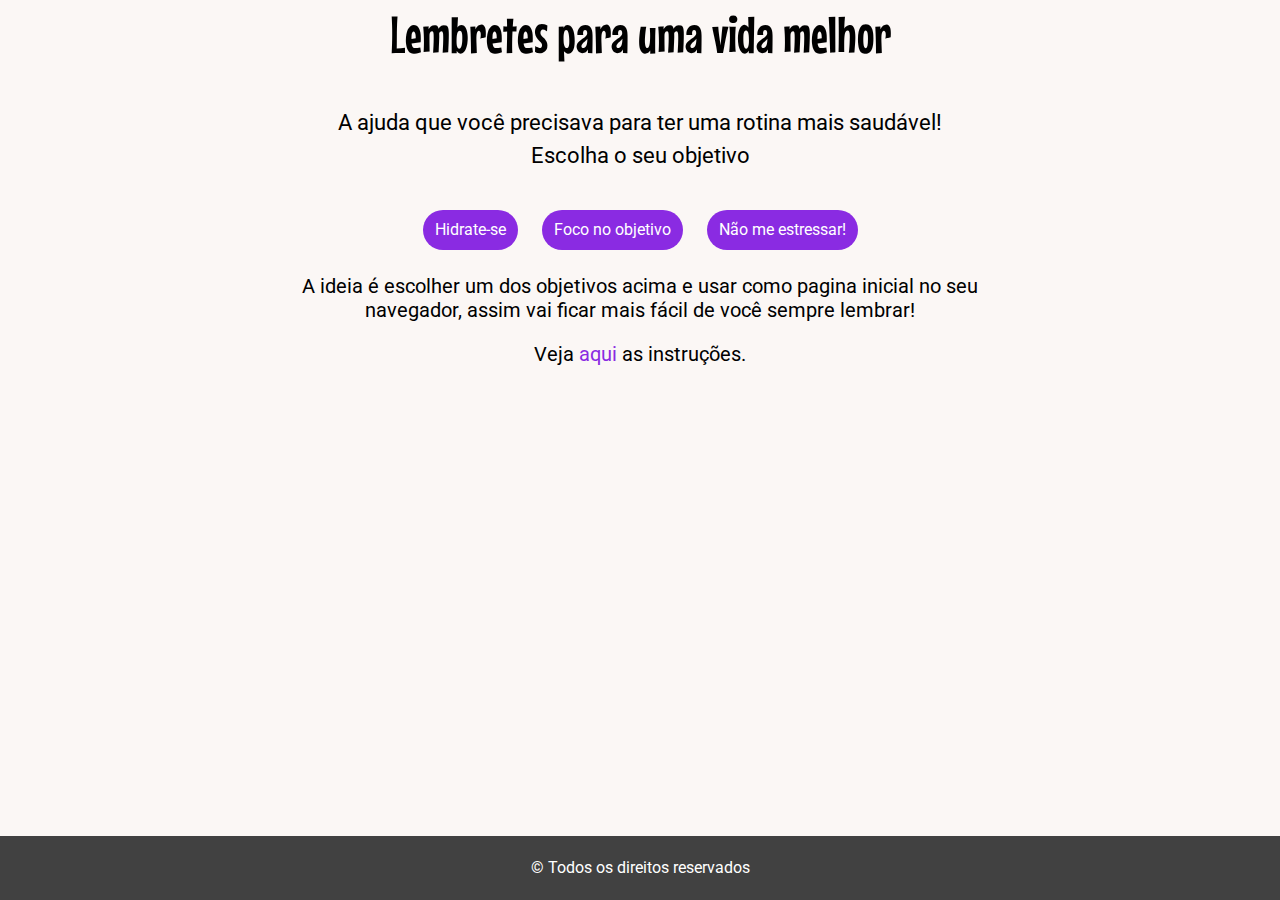
<file: index.html>
<!DOCTYPE html>

<html>
  <head>
    <meta charset="UTF-8" />
    <meta name="viewport" content="width=device-width, initial-scale=1.0" />
    <title>Frases | Página Inicial</title>
    <link rel="stylesheet" href="/assets/stylesheets/reset.css">
    <link rel="stylesheet" href="/assets/stylesheets/home.css">

  <!-- Global site tag (gtag.js) - Google Analytics -->
  <script async src="https://www.googletagmanager.com/gtag/js?id=G-PRGR234ZFM"></script>
  <script>
  window.dataLayer = window.dataLayer || [];
  function gtag(){dataLayer.push(arguments);}
  gtag('js', new Date());

  gtag('config', 'G-PRGR234ZFM');
  </script>
    
  </head>
  <body>
    <header id="header">
      <div id="header__container">
        <h2>Lembretes para uma vida melhor</h2>
        <p>A ajuda que você precisava para ter uma rotina mais saudável!</p>
        <p>Escolha o seu objetivo</p>
      </div>
    </header>
    <div id="container">
      <section id="options">
        <nav id="options__navigation">
          <a href="/pages/drink-water.html" class="options__navigation___item">
            Hidrate-se
          </a>
          <a href="/pages/focus.html" class="options__navigation___item">
            Foco no objetivo
          </a>
          <a href="/pages/no-stress.html" class="options__navigation___item">
            Não me estressar!
          </a>
        </nav>
      </section>
      <section id="instructions">
        <p>
          A ideia é escolher um dos objetivos acima e usar como pagina
          inicial no seu navegador, assim vai ficar mais fácil de você
          sempre lembrar!
        </p>
        <p>
          Veja 
          <a href="/pages/instructions.html">aqui</a>
          as instruções.
        </p>
      </section>
    </div>
    <footer id="footer">
      <p>&copy; Todos os direitos reservados</p>
    </footer>
  </body>
</html>
</file>
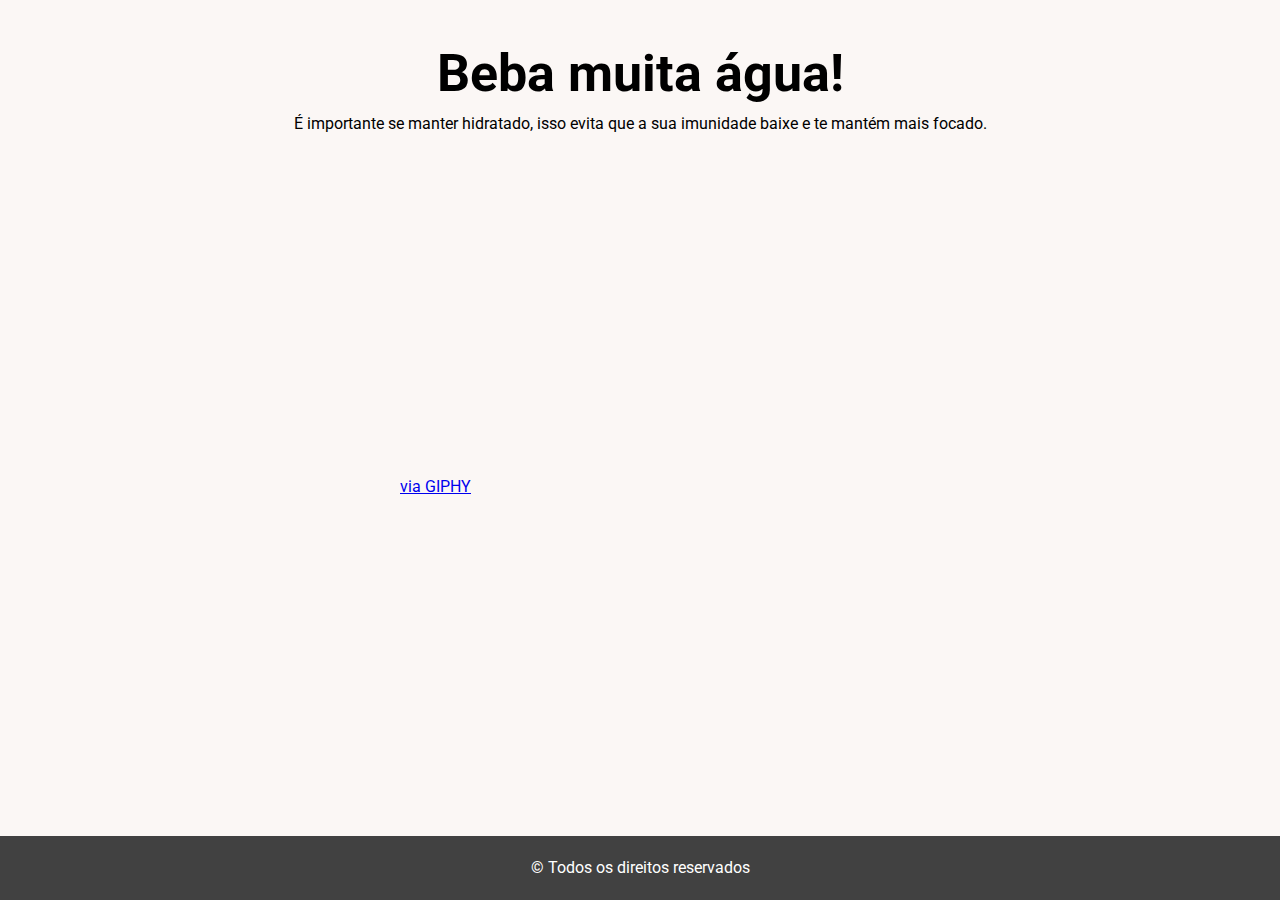
<file: pages/drink-water.html>
<!DOCTYPE html>

<html>
  <head>
    <meta charset="utf-8" />
    <meta name="viewport" content="width=device-width, initial-scale=1.0" />
    <title>Frases | Hidrate-se</title>
    <link rel="stylesheet" href="/assets/stylesheets/reset.css">
    <link rel="stylesheet" href="/assets/stylesheets/pages.css">

     <!-- Global site tag (gtag.js) - Google Analytics -->
    <script async src="https://www.googletagmanager.com/gtag/js?id=G-PRGR234ZFM"></script>
    <script>
    window.dataLayer = window.dataLayer || [];
    function gtag(){dataLayer.push(arguments);}
    gtag('js', new Date());

    gtag('config', 'G-PRGR234ZFM');
  </script>

  </head>
  <body>
    <div id="container">
      <section id="content">
        <header id="content__header">
          <h2>Beba muita água!</h2>
          <p>
            É importante se manter hidratado, isso evita que a sua imunidade baixe e te mantém mais focado.
          </p>
        </header>
        
        <div id="content__giphy">
          <iframe src="https://giphy.com/embed/xThuWpnG8UOeTmFVmg" frameBorder="0" class="giphy-embed" allowFullScreen></iframe><p><a href="https://giphy.com/gifs/jess-cat-drinking-thirsty-xThuWpnG8UOeTmFVmg">via GIPHY</a></p>
        </div>
      </section>
    </div>

    <footer id="footer">
      <p>&copy; Todos os direitos reservados</p>
    </footer>
  </body>
</html>
</file>
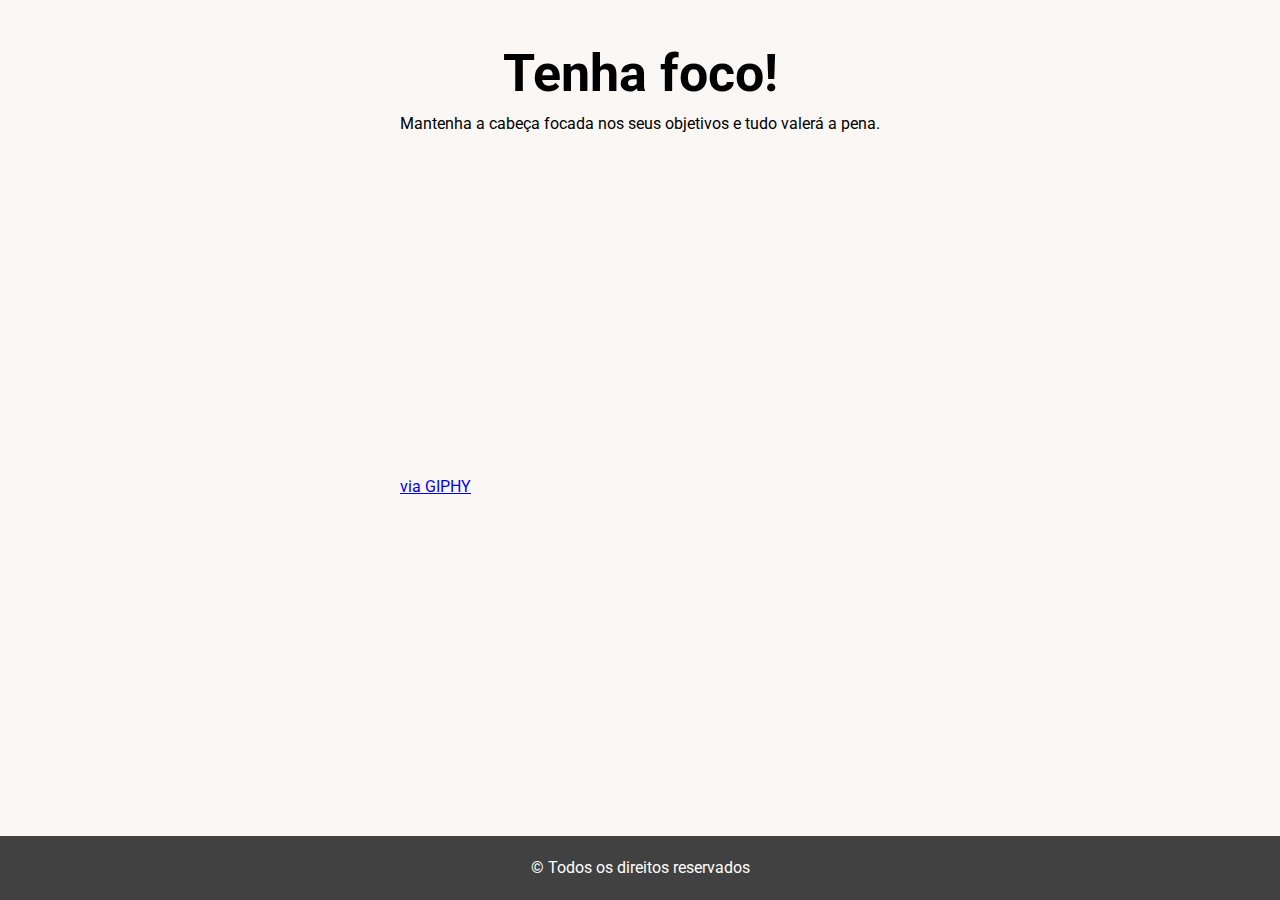
<file: pages/focus.html>
<!DOCTYPE html>

<html>
  <head>
    <meta charset="utf-8" />
    <meta name="viewport" content="width=device-width, initial-scale=1.0" />
    <title>Frases | Foco</title>
    <link rel="stylesheet" href="/assets/stylesheets/reset.css">
    <link rel="stylesheet" href="/assets/stylesheets/pages.css">

     <!-- Global site tag (gtag.js) - Google Analytics -->
    <script async src="https://www.googletagmanager.com/gtag/js?id=G-PRGR234ZFM"></script>
    <script>
    window.dataLayer = window.dataLayer || [];
    function gtag(){dataLayer.push(arguments);}
    gtag('js', new Date());

    gtag('config', 'G-PRGR234ZFM');
  </script>

  </head>
  <body>
    <div id="container">
      <section id="content">
        <header id="content__header">
          <h2>Tenha foco!</h2>
          <p>
            Mantenha a cabeça focada nos seus objetivos e tudo valerá a pena.
          </p>
        </header>
        
        <div id="content__giphy">
          <iframe src="https://giphy.com/embed/14afmHqKZ3ctsk" frameBorder="0" class="giphy-embed" allowFullScreen></iframe><p><a href="https://giphy.com/gifs/kim-kardashian-gif-14afmHqKZ3ctsk">via GIPHY</a></p>
        </div>
      </section>
    </div>

    <footer id="footer">
      <p>&copy; Todos os direitos reservados</p>
    </footer>
  </body>
</html>
</file>
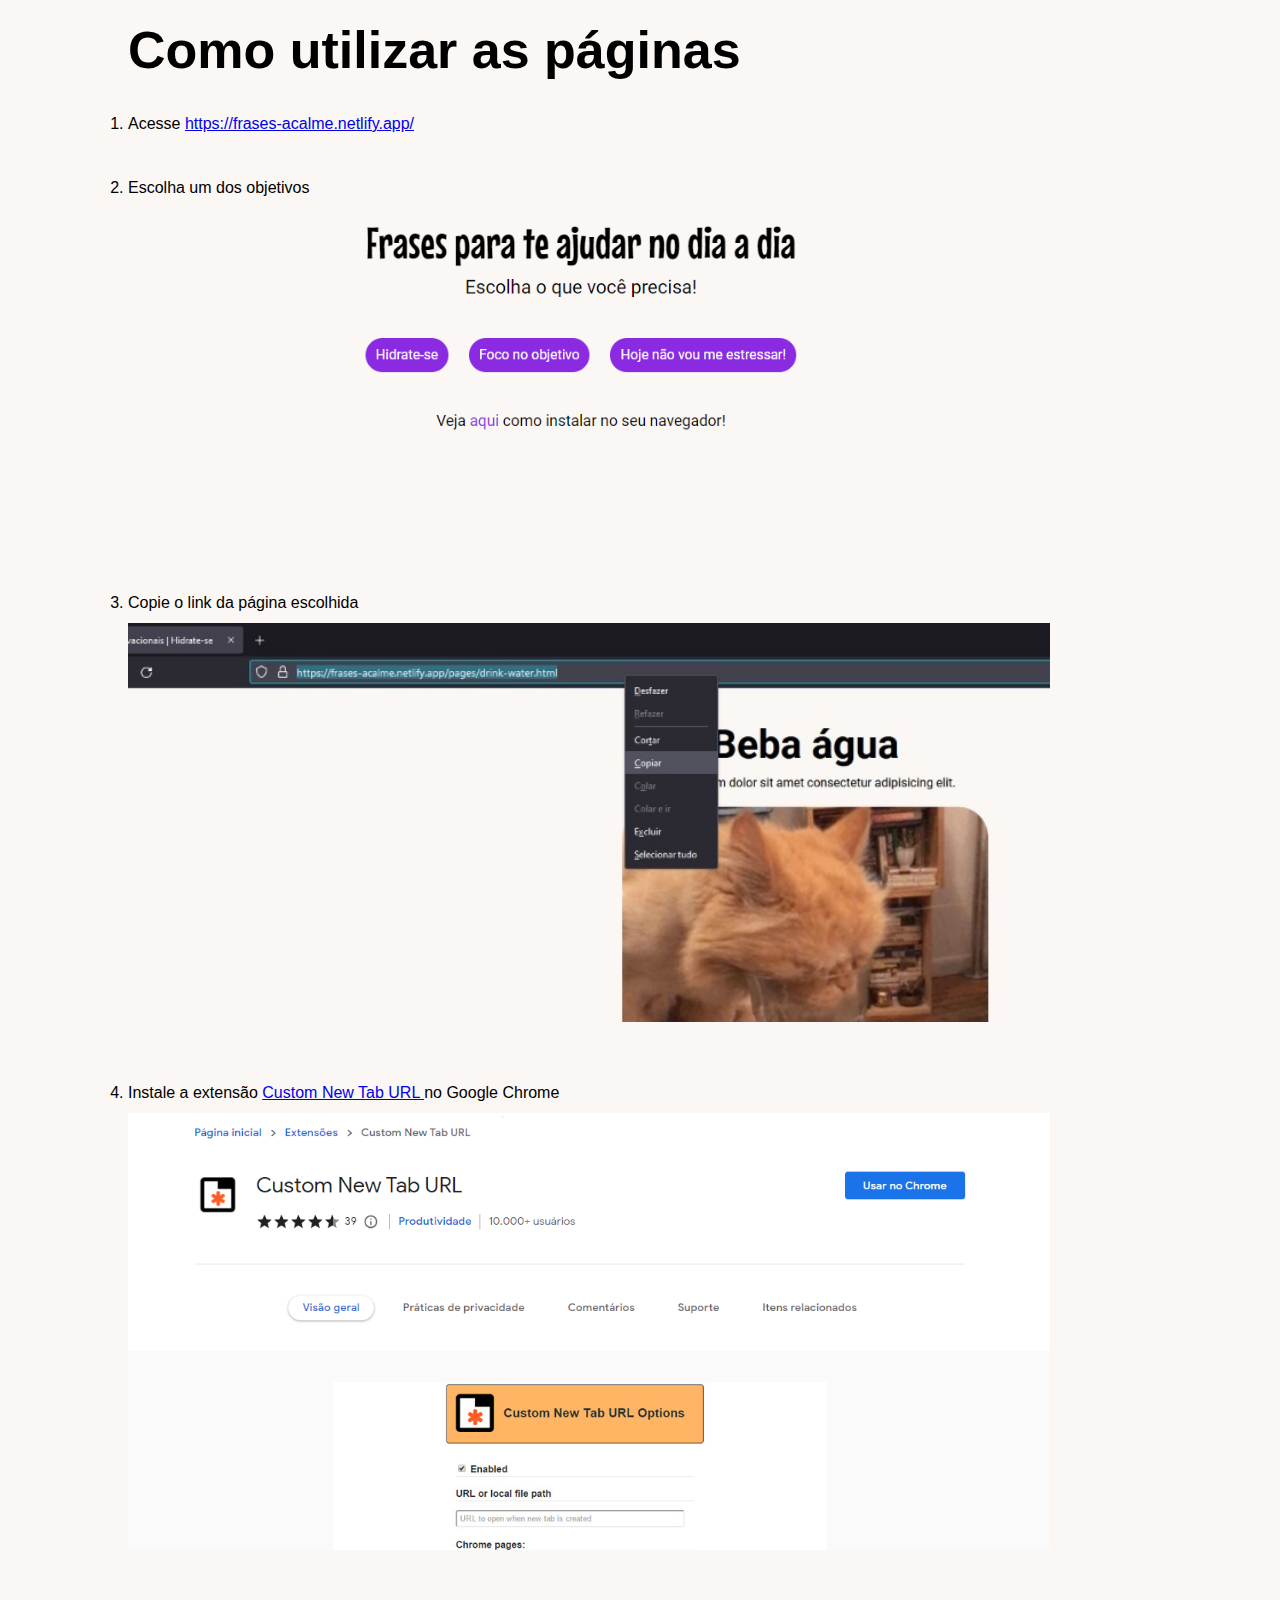
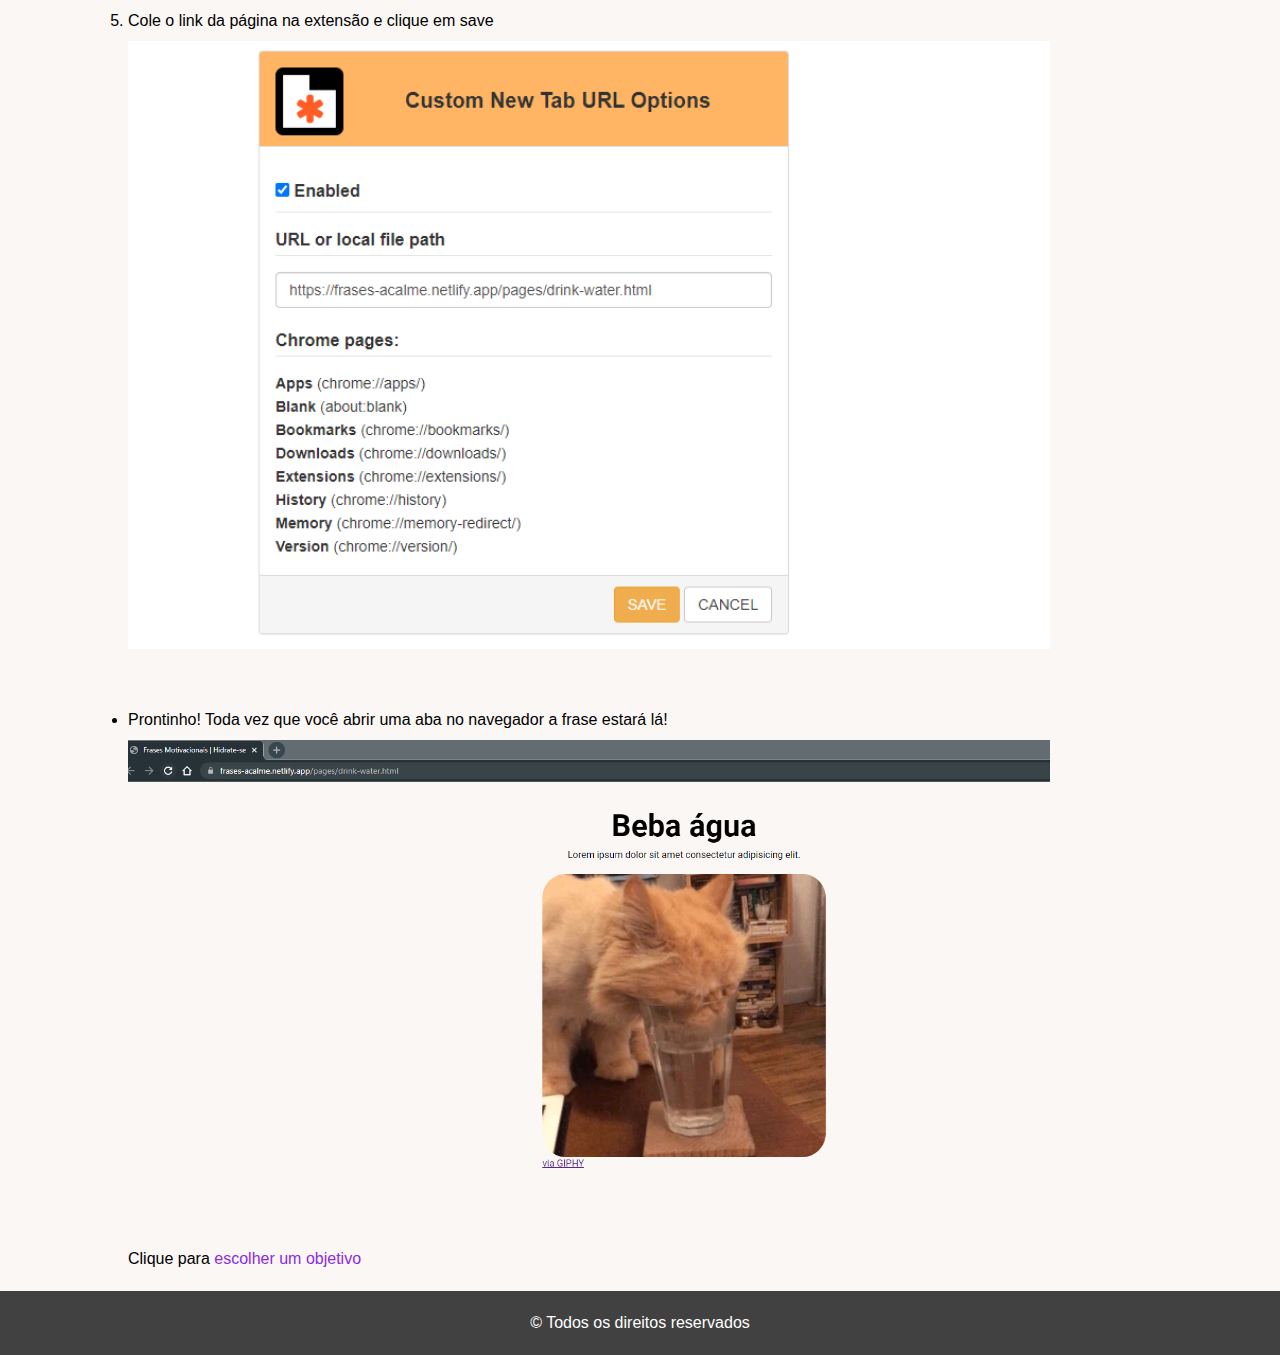
<file: pages/instructions.html>
<!DOCTYPE html>

<html>

<head>
  <meta charset="utf-8" />
  <meta name="viewport" content="width=device-width, initial-scale=1.0" />
  <title>Frases | Instruções</title>
  <link rel="stylesheet" href="/assets/stylesheets/reset.css">
  <link rel="stylesheet" href="/assets/stylesheets/instructions.css">

   <!-- Global site tag (gtag.js) - Google Analytics -->
   <script async src="https://www.googletagmanager.com/gtag/js?id=G-PRGR234ZFM"></script>
   <script>
   window.dataLayer = window.dataLayer || [];
   function gtag(){dataLayer.push(arguments);}
   gtag('js', new Date());
 
   gtag('config', 'G-PRGR234ZFM');
   </script>

</head>

<body>
  <div id="container">
    <section id="instructions">
      <header id="instructions__header">
        <h2>Como utilizar as páginas</h2>
      </header>

      <div id="instructions__content">
        <ol id="instructions__content___list">
          <li class="instructions__content___item">
            Acesse <a target="_blank" href="https://frases-acalme.netlify.app/">https://frases-acalme.netlify.app/</a>
          </li>

          <li class="instructions__content___item">
            Escolha um dos objetivos
            <img src="/assets/images/escolha-objetivo.png" alt="Escolha o objetivo">
          </li>

          <li class="instructions__content___item">
            Copie o link da página escolhida
            <img src="/assets/images/salve-link.jpeg" alt="Copiar o link da página">
          </li>

          <li class="instructions__content___item">
            Instale a extensão
            <a target="_blank" href="https://chrome.google.com/webstore/detail/custom-new-tab-url/mmjbdbjnoablegbkcklggeknkfcjkjia">
              Custom New Tab URL
            </a>
            no Google Chrome
            <img src="/assets/images/extensao.png" alt="Baixar a extensão">
          </li>

          <li class="instructions__content___item">
            Cole o link da página na extensão e clique em save
            <img src="/assets/images/colar-link.png" alt="Copiar o link da página">
          </li>
        </ol>

        <li class="instructions__content___item">
          Prontinho! Toda vez que você abrir uma aba no navegador a frase estará lá!
          <img src="/assets/images/resultado.png" alt="Copiar o link da página">
        </li>
        </ol>
      </div>

      <p id="back__home">
        Clique para
        <a href="/index.html">escolher um objetivo</a>
      </p>
    </section>
  </div>

  <footer id="footer">
    <p>&copy; Todos os direitos reservados</p>
  </footer>
</body>

</html>
</file>
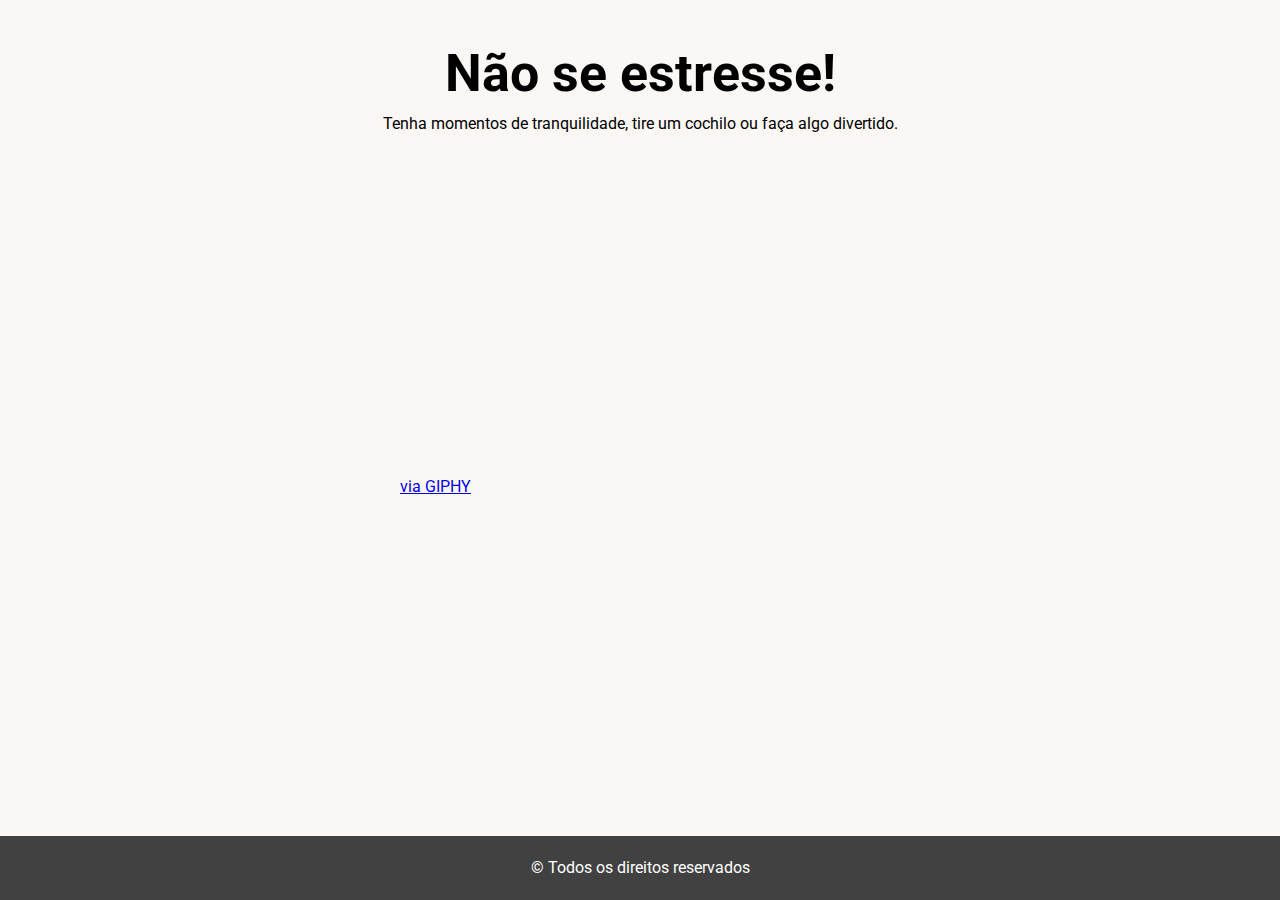
<file: pages/no-stress.html>
<!DOCTYPE html>

<html>
  <head>
    <meta charset="utf-8" />
    <meta name="viewport" content="width=device-width, initial-scale=1.0" />
    <title>Frases | Relaxe</title>
    <link rel="stylesheet" href="/assets/stylesheets/reset.css">
    <link rel="stylesheet" href="/assets/stylesheets/pages.css">

    <!-- Global site tag (gtag.js) - Google Analytics -->
    <script async src="https://www.googletagmanager.com/gtag/js?id=G-PRGR234ZFM"></script>
    <script>
    window.dataLayer = window.dataLayer || [];
    function gtag(){dataLayer.push(arguments);}
    gtag('js', new Date());
    gtag('config', 'G-PRGR234ZFM');
  </script>
  </head>
  <body>
    <div id="container">
      <section id="content">
        <header id="content__header">
          <h2>Não se estresse!</h2>
          <p>
            Tenha momentos de tranquilidade, tire um cochilo ou faça algo divertido.
          </p>
        </header>
        
        <div id="content__giphy">
          <iframe src="https://giphy.com/embed/FQaQtdbLnk676" frameBorder="0" class="giphy-embed" allowFullScreen></iframe><p><a href="https://giphy.com/gifs/lol-FQaQtdbLnk676">via GIPHY</a></p>
        </div>
      </section>
    </div>

    <footer id="footer">
      <p>&copy; Todos os direitos reservados</p>
    </footer>
  </body>
</html>
</file>
<file: assets/stylesheets/home.css>
@import url("https://fonts.googleapis.com/css2?family=Mouse+Memoirs&family=Roboto:ital,wght@0,100;0,300;0,400;0,500;0,700;0,900;1,100;1,300;1,400;1,500;1,700;1,900&display=swap");


#header__container {
  max-width: 80%;
  margin: auto; padding: 8px;
  text-align: center;
}

#header__container h2 {
  font-family: "Mouse Memoirs", sans-serif;
  font-size: 52px;
  margin-bottom: 1em;
}

#header__container p {
  font-size: 22px;
  margin-bottom: 0.5em;
}

#container {
  max-width: 80%;
  margin: auto;
}

#options {
  padding: 24px 0;
}

#options__navigation {
  display: flex;
  align-items: center;
  justify-content: center;
  gap: 24px;
}

.options__navigation___item {
  background-color: blueviolet;
  border-radius: 20px;
  color: #fff;
  padding: 12px;
  text-decoration: none;

  transition: all ease-in-out 0.2s;
}

.options__navigation___item:hover {
  background-color: #429b46;
}

#instructions {
  font-size: 20px;
  text-align: center;
  max-width: 70%;
  margin: auto;
}

#instructions p {
  margin-bottom: 1em;
  line-height: 24px
}

#instructions a {
  text-decoration: none;
  color: #8a2be2;

  transition: all ease-in-out .2s;
}

#instructions a:hover {
  background-color: blueviolet;
  border-radius: 20px;
  padding: 5px;
  color: #fff;
}

#footer {
  background-color: #414141;
  color: #fff;
  bottom: 0;
  padding: 24px 0;
  position: absolute;
  text-align: center;
  width: 100%;
}

@media screen and (max-width: 400px) {
  
  #header__container {
    max-width: 100%;
  }

  #header__container h2 {
    font-size: 70px;
  }

  #header__container p {
    font-size: 28px;
  }

  #options__navigation {
    flex-direction: column;
  }

  .options__navigation___item {
    padding: 24px;
  }
  
}
</file>
<file: assets/stylesheets/pages.css>
@import url("https://fonts.googleapis.com/css2?family=Mouse+Memoirs&family=Roboto:ital,wght@0,100;0,300;0,400;0,500;0,700;0,900;1,100;1,300;1,400;1,500;1,700;1,900&display=swap");

#container {
  max-width: 80%;
  margin: auto;
  padding: 24px;
}

#content {
  display: flex;
  flex-direction: column;
  align-items: center;
}

#content__header {
  padding: 24px 0;
  text-align: center;
}

#content__header h2 {
  font-size: 52px;
  font-weight: bold;
  margin-bottom: 16px;
}

#content__giphy {
  height: 320px;
  width: 480px;
}


#content__giphy iframe {
  border-radius: 40px;
  height: 100%;
  width: 100%;
}

#footer {
  background-color: #414141;
  color: #fff;
  bottom: 0;
  padding: 24px 0;
  position: absolute;
  text-align: center;
  width: 100%;
}

@media screen and (max-width: 400px) {
  
  #content__header h2 {
    font-size: 64px;
  }

  #content__giphy iframe {
    height: 350px;
    width: 350px;
  }
 
}
</file>
<file: assets/stylesheets/instructions.css>
#container {
  max-width: 80%;
  margin: 24px auto;
}

#instructions__header h2 {
  font-size: 52px;
  font-weight: bold;
  margin-bottom: 16px;
}

#instructions__content___list {
  list-style:decimal;
}

.instructions__content___item {
  padding: 24px 0;
}

.instructions__content___item img {
  margin: 12px 0;
  width: 90%;
}

#footer {
  background-color: #414141;
  color: #fff;
  padding: 24px 0;
  text-align: center;
  width: 100%;
}


#back__home a {
  text-decoration: none;
  color: blueviolet;

  transition: all ease-in-out .2s;
}

#back__home a:hover {
  background-color: blueviolet;
  border-radius: 20px;
  padding: 5px;
  color: #fff;
}
</file>
